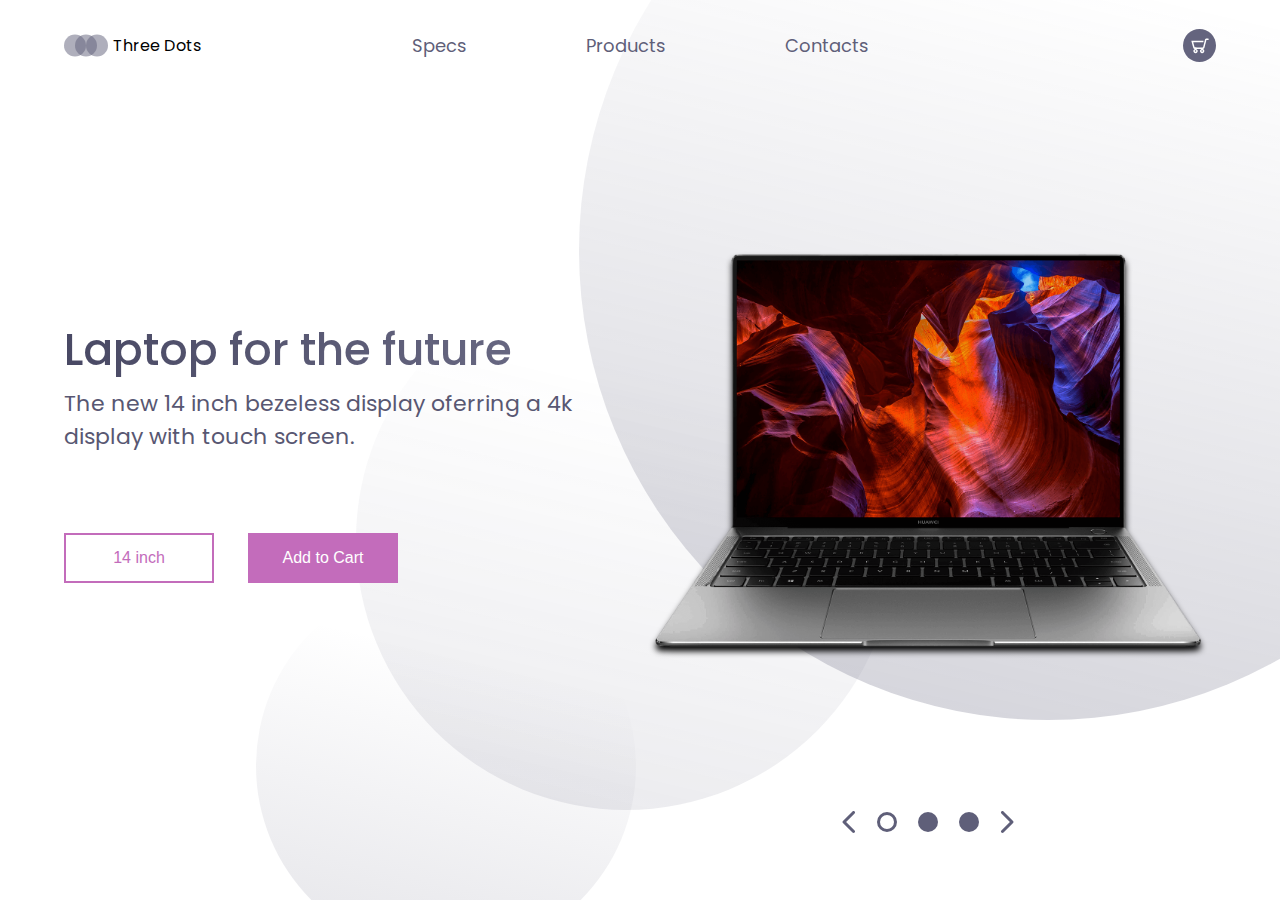
<file: index.html>
<!DOCTYPE html>
<html lang="en">
	<head>
		<meta charset="UTF-8">
		<meta name="viewport" content="width=device-width, initial-scale=1.0">
		<link 
			href="https://fonts.googleapis.com/css?family=Poppins:400,500&display=swap" 
			rel="stylesheet"
		/> 
		<link rel = "stylesheet" href="./style.css"/>
		<title>Landing Page</title>
	</head>
	<body>
		<header>
			<div class="logo-container">
				<img src="./img/logo.svg" alt="logo">
				<h4 class="logo">Three Dots</h4>
			</div>
			<nav>
				<ul class="nav-links">
					<li><a class="nav-link" href="#">Specs</a></li>
					<li><a class="nav-link" href="#">Products</a></li>
					<li><a class="nav-link" href="#">Contacts</a></li>
				</ul>
			</nav>
			<div class="cart">
				<img src="./img/cart.svg" alt="cart">
			</div>
		</header>

		<main>
			<section class="presentation">
				<div class="introduction">
					<div class="intro-text">
						<h1>Laptop for the future</h1>
						<p>
							The new 14 inch bezeless display oferring a 4k 
							display with touch screen. 
						</p>
					</div>
					<div class="cta">
						<button class="cta-select">14 inch</button>
						<button class="cta-add">Add to Cart</button>
					</div>
				</div>
				<div class="cover">
					<img src="./img/matebook.png" alt="matebook">
				</div>
			</section>
			
			<div class="laptop-select">
				<img src="./img/arrow-left.svg" alt="">
				<img src="./img/dot.svg" alt="">
				<img src="./img/dot-full.svg" alt="">
				<img src="./img/dot-full.svg" alt="">
				<img src="./img/arrow-right.svg" alt="">
			</div>




			<img class="big-circle" src="./img/big-eclipse.svg" alt="">
			<img class="medium-circle" src="./img/mid-eclipse.svg" alt="">
			<img class="small-circle" src="./img/small-eclipse.svg" alt="">
		</main>

	</body>
</html>
</file>
<file: style.css>
* {
    margin: 0px;
    padding: 0px;
    box-sizing: border-box;
}

body {
    font-family: 'Poppins', sans-serif;
}

header {
    display: flex;
    width: 90%;
    height: 10vh;
    margin: auto;
    align-items: center;
}

.logo-container, 
.nav-links, 
.cart{
    display: flex;

}

.logo-container {
    flex: 1;
}
.logo {
    font-weight: 400;
    margin: 5px;
}
nav {
    flex: 2;
}

.nav-links {
    justify-content: space-around;
    list-style: none;
}

.nav-link {
    color: #5f5f79;
    font-size: 18px;
    text-decoration: none;
}
.cart {
    flex: 1;
    justify-content: flex-end;
}

.presentation {
    display: flex;
    width: 90%;
    margin: auto;
    min-height: 80vh;
    align-items: center;
}

.introduction {
    flex: 1;
}

.intro-text h1 {
    font-size: 44px;
    font-weight: 500;
    background: linear-gradient(to right, #494964, #6f6f89);
    -webkit-background-clip: text;
    -webkit-text-fill-color: transparent;
}

.intro-text p {
    margin-top: 5px;
    font-size: 22px;
    color: #585772;
}

.button {
    font-family: 'Poppins', sans-serif;
}

.cta {
    padding: 50px 0px 0px 0px;
}

.cta-select {
    border: 2px solid #c36cbb;
    background: transparent;
    color: #c36cbb;
    width: 150px;
    height: 50px;
    cursor: pointer;
    font-size: 16px;
}

.cta-add {
    background: #c36cbb;
    width: 150px;
    height: 50px;
    cursor: pointer;
    font-size: 16px;
    border: none;
    color: white;
    margin: 30px 0px 0px 30px;
}
.cover {
    flex: 1;
    display: flex;
    justify-content: center;
    height: 60vh;
}

.cover img {
    height: 100%;
    filter: drop-shadow(0px 5px 3px black);
    animation: drop 1.5s ease;
}

.big-circle {
    position: absolute;
    top: 0px;
    right: 0px;
    z-index: -1;
    opacity: 0.5;
    height: 80%;
}

.medium-circle {
    position: absolute;
    top: 30%;
    right: 30%;
    z-index: -1;
    height: 60%;  
    opacity: 0.4;
}

.small-circle {
    position: absolute;
    bottom: 0%;
    left: 20%;
    z-index: -1;
}

.laptop-select {
    width: 15%;
    display: flex;
    justify-content: space-around;
    position: absolute;
    right: 20%;
}

@keyframes drop {
    0%{
        opacity: 0;
        transform: translateY(-80px);
    }
    100%{
        opacity: 1;
        transform: translateY(0px);
    }
}

@media screen and (max-width: 1024px){
    .presentation {
        flex-direction: column;
    }
    .introduction {
        margin-top: 5vh;
        text-align: center;
    }
    .intro-text {
        font-size: 30px;
    }
    .intro-text p {
        font-size: 18px;
    }
    .cta {
        padding: 10px 0px 0px 0px;
    }
    .laptop-select {
        bottom: 5%;
        right: 50%;
        width: 50%;
        transform: translate(50%, 5%);
    }
    .cover img {
        width: 80%;
    }
    .small-circle, 
    .medium-circle, 
    .big-circle {  
        opacity: 0.2;
    }
}
</file>
